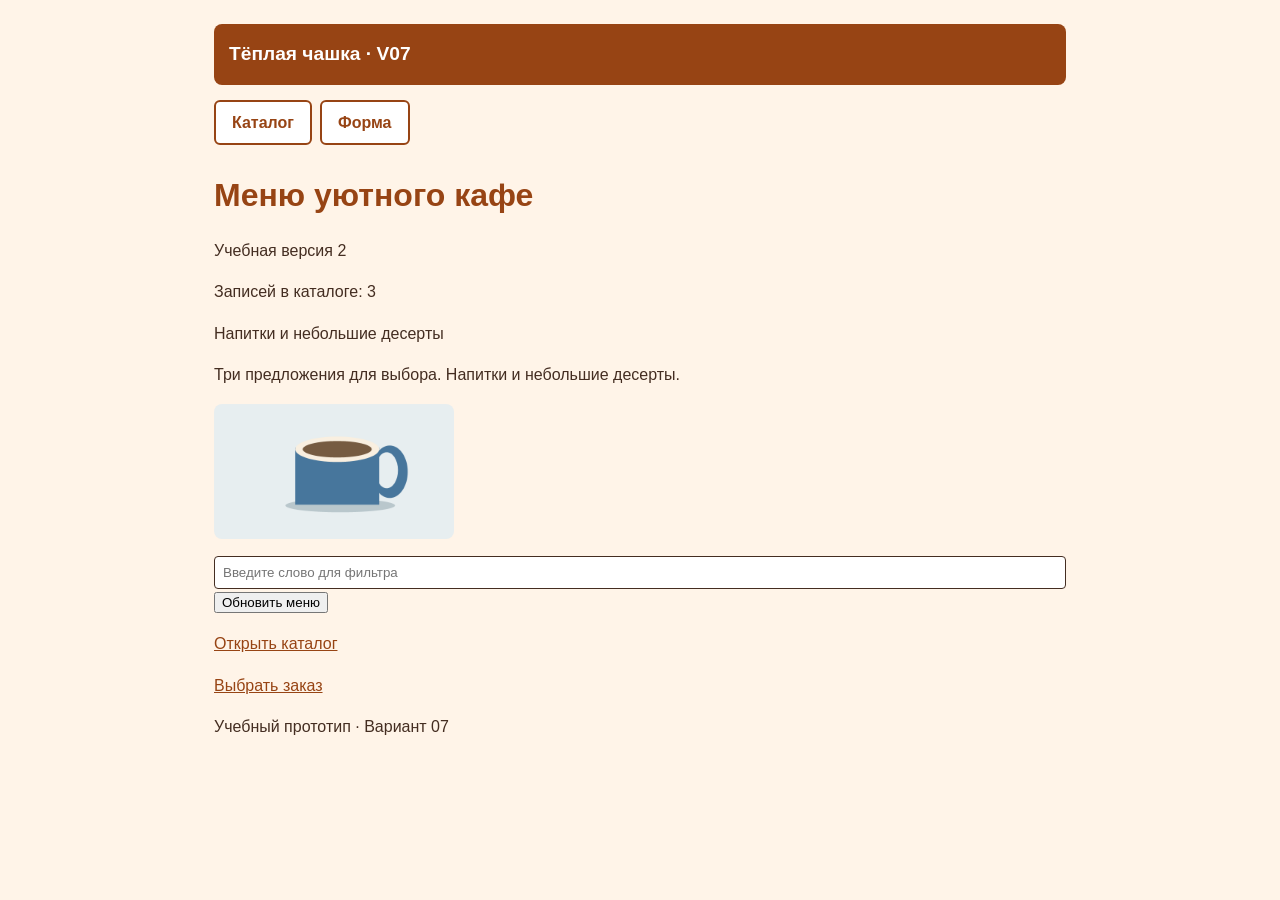
<file: index.html>
<!doctype html>
<html lang="ru">
<head>
  <meta charset="utf-8">
  <meta name="viewport" content="width=device-width, initial-scale=1">
  <title>Тёплая чашка · V07</title>
  <link rel="manifest" href="manifest.webmanifest">
  <meta name="theme-color" content="#974414">
  <link rel="stylesheet" href="style.css">
  <link rel="icon" type="image/png" href="images/icon-192.png">
  <script src="catalog.js" defer></script>
</head>
<body>
  <header>
    <p>Тёплая чашка · V07</p>
  </header>

  <nav>
    <a href="catalog.html">Каталог</a>
    <a href="form.html">Форма</a>
  </nav>

  <main class="page">
    <h1>Меню уютного кафе</h1>
    <p>Учебная версия 2</p>
    <p id="status" role="status"></p>
    <p>Напитки и небольшие десерты</p>
    <p>Три предложения для выбора. Напитки и небольшие десерты.</p>
    
    <img src="images/item1.png" alt="Чашка какао" width="240">

    <div>
      <input id="search-word" type="text" placeholder="Введите слово для фильтра">
      <button id="show-names" type="button">Обновить меню</button>
      <ul id="names"></ul>
    </div>

    <p><a href="catalog.html">Открыть каталог</a></p>
    <p><a href="form.html">Выбрать заказ</a></p>
  </main>

  <footer>
    <p>Учебный прототип · Вариант 07</p>
  </footer>

  <script>
  if ("serviceWorker" in navigator) {
    navigator.serviceWorker.register("./sw.js").catch((error) => {
      console.error("Не удалось зарегистрировать service worker:", error);
    });
  }
</script>
</body>
</html>
</file>
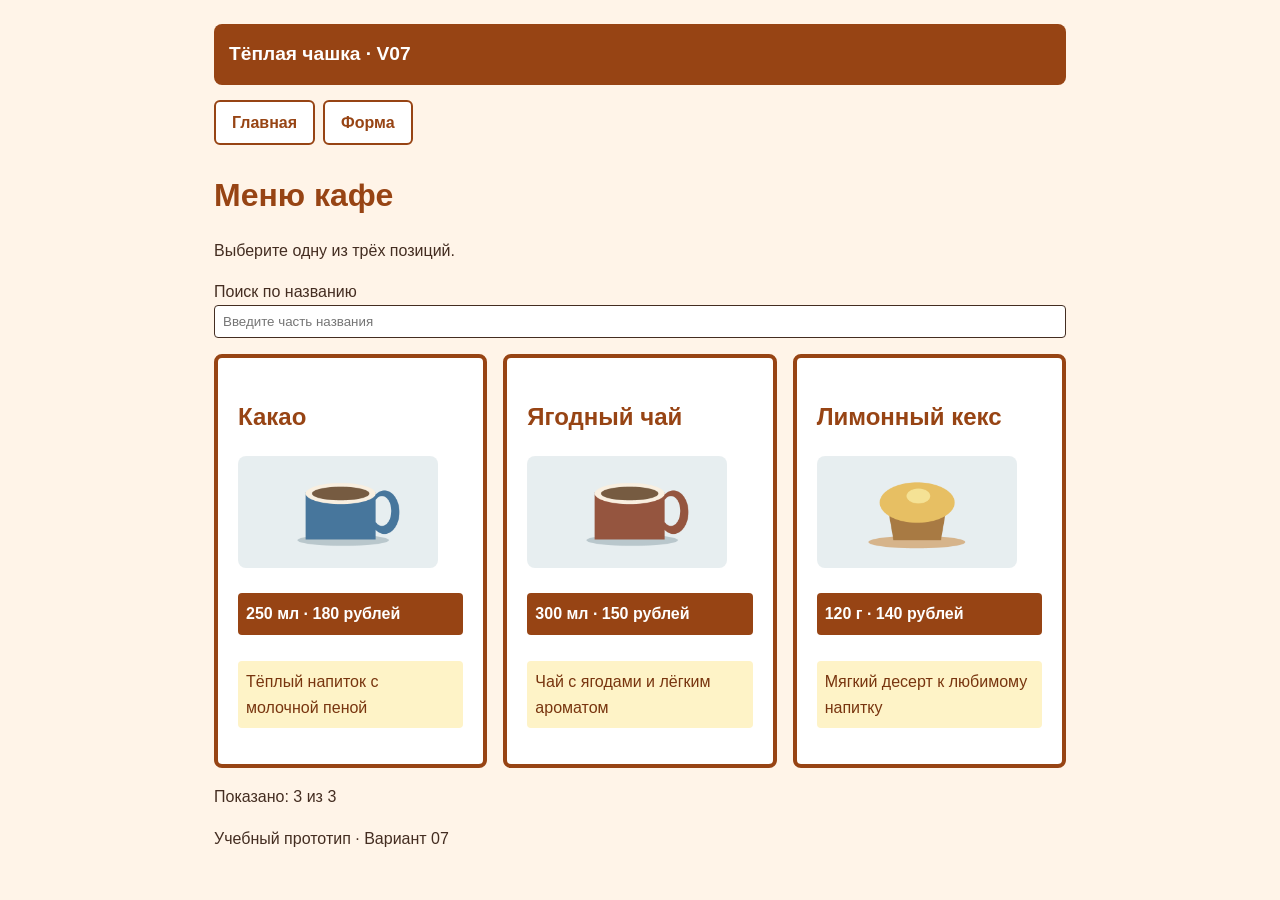
<file: catalog.html>
<!doctype html>
<html lang="ru">
<head>
  <meta charset="utf-8">
  <meta name="viewport" content="width=device-width, initial-scale=1">
  <title>Каталог — Тёплая чашка · V07</title>
  <link rel="manifest" href="manifest.webmanifest">
  <meta name="theme-color" content="#974414">
  <link rel="stylesheet" href="style.css">
  <link rel="icon" type="image/png" href="images/icon-192.png">
  <script src="catalog-page.js" defer></script>
</head>
<body>
  <header>
    <p>Тёплая чашка · V07</p>
  </header>

  <nav>
    <a href="index.html">Главная</a>
    <a href="form.html">Форма</a>
  </nav>

  <main class="page">
    <h1>Меню кафе</h1>
    <p>Выберите одну из трёх позиций.</p>

    <p>
      <label for="search">Поиск по названию</label>
      <input id="search" type="search" placeholder="Введите часть названия">
    </p>

    <div id="catalog-list" class="products"></div>
    <p id="status" role="status"></p>
  </main>

  <footer>
    <p>Учебный прототип · Вариант 07</p>
  </footer>

  <script>
  if ("serviceWorker" in navigator) {
    navigator.serviceWorker.register("./sw.js").catch((error) => {
      console.error("Не удалось зарегистрировать service worker:", error);
    });
  }
</script>
</body>
</html>
</file>
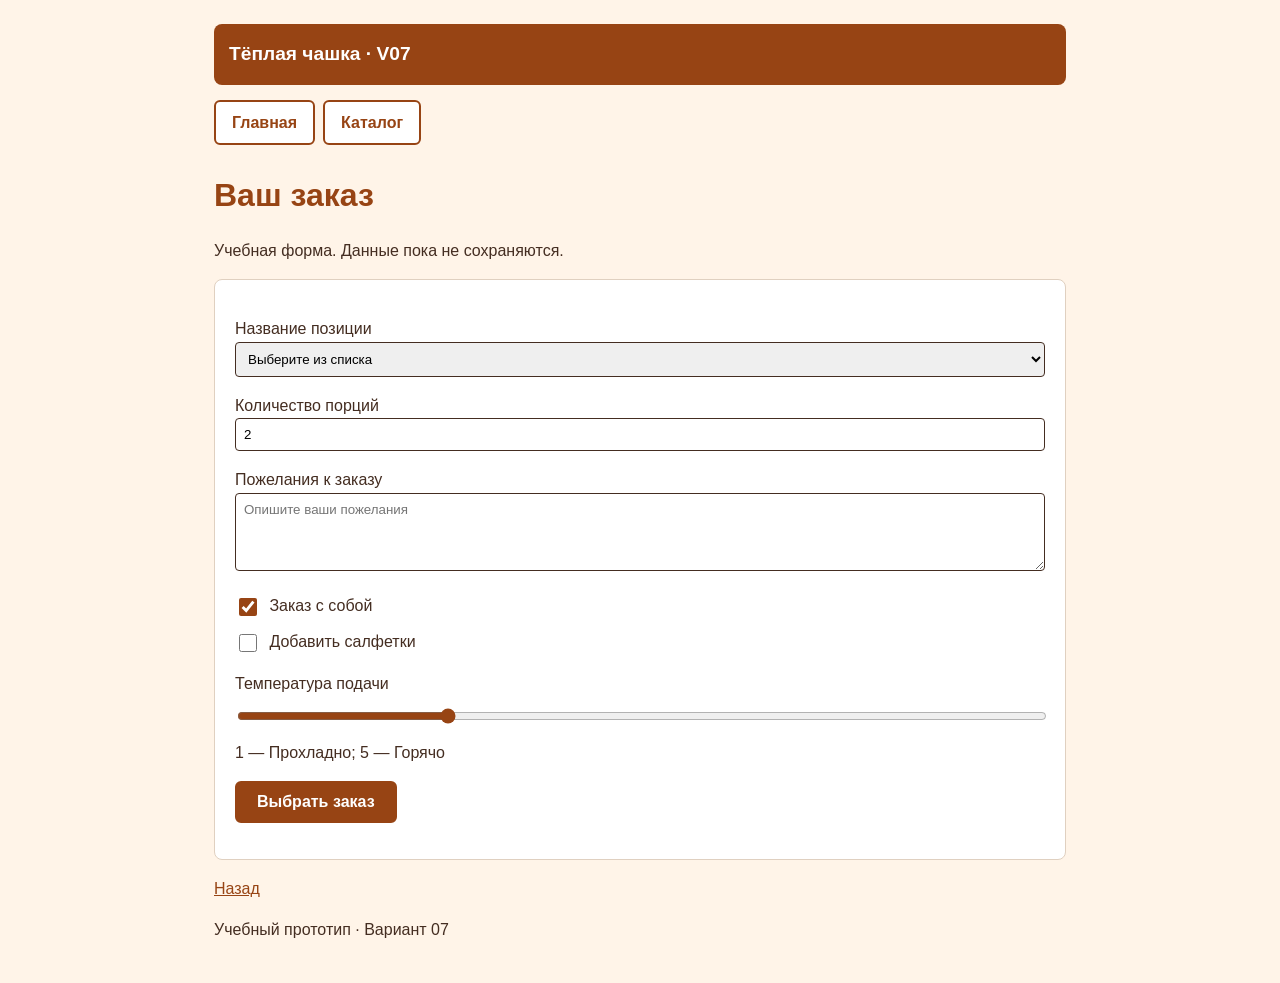
<file: form.html>
<!doctype html>
<html lang="ru">
<head>
  <meta charset="utf-8">
  <meta name="viewport" content="width=device-width, initial-scale=1">
  <title>Форма — Тёплая чашка · V07</title>
  <link rel="manifest" href="manifest.webmanifest">
  <meta name="theme-color" content="#974414">
  <link rel="stylesheet" href="style.css">
  <link rel="icon" type="image/png" href="images/icon-192.png">
  <script src="form.js" defer></script>
</head>
<body>
  <header>
    <p>Тёплая чашка · V07</p>
  </header>

  <nav>
    <a href="index.html">Главная</a>
    <a href="catalog.html">Каталог</a>
  </nav>

  <main class="page">
    <h1>Ваш заказ</h1>
    <p>Учебная форма. Данные пока не сохраняются.</p>

    <form method="get" class="request-form">
      <p class="form-field">
        <label for="item">Название позиции</label>
        <select id="item" name="item" required>
          <option value="">Выберите из списка</option>
          <option value="item1">Какао</option>
          <option value="item2">Ягодный чай</option>
          <option value="item3">Лимонный кекс</option>
        </select>
      </p>

      <p class="form-field">
        <label for="quantity">Количество порций</label>
        <input id="quantity" name="quantity" type="number" min="1" step="1" value="2" required>
      </p>

      <p class="form-field">
        <label for="notes">Пожелания к заказу</label>
        <textarea id="notes" name="notes" rows="4" placeholder="Опишите ваши пожелания"></textarea>
      </p>

      <label class="checkbox-label">
        <input id="extra1" name="extra1" type="checkbox" value="yes" checked>
        Заказ с собой
      </label>

      <label class="checkbox-label">
        <input id="extra2" name="extra2" type="checkbox" value="yes">
        Добавить салфетки
      </label>

      <p class="form-field">
        <label for="level">Температура подачи</label>
        <input id="level" name="level" type="range" min="1" max="5" step="1" value="2">
        <span>1 — Прохладно; 5 — Горячо</span>
      </p>

      <button type="submit">Выбрать заказ</button>
      <p id="result" role="status" aria-live="polite"></p>
    </form>

    <p><a href="index.html">Назад</a></p>
  </main>

  <footer>
    <p>Учебный прототип · Вариант 07</p>
  </footer>

  <script>
  if ("serviceWorker" in navigator) {
    navigator.serviceWorker.register("./sw.js").catch((error) => {
      console.error("Не удалось зарегистрировать service worker:", error);
    });
  }
</script>
</body>
</html>
</file>
<file: style.css>
* {
  box-sizing: border-box;
}

body {
  font-family: sans-serif;
  line-height: 1.6;
  color: #442D21;
  background-color: #FFF4E8;
  margin: 0 auto;
  max-width: 900px;
  padding: 24px; 
  overflow-wrap: anywhere;
}

header {
  background-color: #974414;
  color: #FFFFFF;
  padding: 15px;
  border-radius: 8px;
  margin-bottom: 15px;
}

header p {
  font-size: 1.2rem;
  margin: 0;
  font-weight: bold;
}

h1, h2 {
  color: #974414;
}

a {
  color: #974414;
  text-decoration: underline;
}

h1 {
  border-bottom: none;
  padding-bottom: 0;
  margin-bottom: 15px;
  text-decoration: none;
}

h2 {
  border-bottom: 2px solid #974414;
  padding-bottom: 5px;
  margin-bottom: 15px;
}

nav {
  display: flex;
  flex-wrap: wrap;
  gap: 0.5rem;
  margin-bottom: 25px;
}

nav a {
  display: block;
  padding: 8px 16px;
  background-color: #FFFFFF;
  color: #974414;
  border: 2px solid #974414;
  border-radius: 6px;
  text-decoration: none;
  font-weight: bold;
  margin: 0;
  max-width: 100%;
}

nav a:hover {
  background-color: #974414;
  color: #FFFFFF;
}

img {
  max-width: 100%;
  height: auto;
  border-radius: 8px;
  margin-bottom: 10px;
}

.card img {
  width: 200px;
  height: auto;
  margin-bottom: 15px;
  border-radius: 8px;
}

.card {
  background-color: #FFFFFF;
  border: 4px solid #974414;
  border-radius: 0.5rem;
  padding: 20px;
  display: flex;
  flex-direction: column;
}

.products {
  display: flex;
  flex-wrap: wrap;
  gap: 1rem;
}

.products > .card {
  flex: 1 1 16rem;
  min-width: 0;
  margin-bottom: 0;
}

.card h2 {
  border-bottom: none;
  text-align: left;
}

.card .specs {
  background-color: #974414;
  color: #FFFFFF;
  padding: 0.5rem;
  font-weight: bold;
  border-radius: 4px;
  margin: 10px 0;
}

.card .description {
  background-color: #FEF3C7;
  color: #78350F;
  padding: 0.5rem;
  border-radius: 4px;
  flex-grow: 1;
}

.request-form {
  background-color: #FFFFFF;
  padding: 20px;
  border-radius: 8px;
  border: 1px solid #e0d0c0;
}

.form-field {
  margin-bottom: 15px;
}

input, select, textarea {
  padding: 8px;
  border: 1px solid #442D21;
  border-radius: 4px;
  font-family: inherit;
  width: 100%;
  max-width: 100%; 
  box-sizing: border-box;
}

textarea {
  max-width: 100%;
}

.checkbox-label {
  display: block;
  margin-bottom: 10px;
  cursor: pointer;
}

input[type="checkbox"] {
  width: 18px;
  height: 18px;
  margin-right: 8px;
  vertical-align: middle;
  accent-color: #974414; 
  cursor: pointer;
}

input[type="range"] {
  width: 100%;
  accent-color: #974414; 
  cursor: pointer;
}

.request-form select,
.request-form input[type="number"],
.request-form textarea {
  width: 100%;
  min-width: 0;
  max-width: 100%;
}

.request-form button {
  padding: 10px 20px;
  background-color: #974414;
  color: #FFFFFF;
  border: 2px solid #974414;
  border-radius: 6px;
  font-size: 16px;
  cursor: pointer;
  font-weight: bold;
}

.request-form button:hover {
  background-color: #442D21;
  border-color: #442D21;
}

a:focus-visible, 
input:focus-visible, 
select:focus-visible, 
textarea:focus-visible, 
button:focus-visible {
  outline: 3px solid #C2410C;
  outline-offset: 3px;
}

@media (max-width: 600px) {
  main.page {
    padding: 0.75rem;
  }
  .products > .card {
    flex-basis: 100%;
  }
  nav {
    flex-direction: column;
  }
}
</file>
